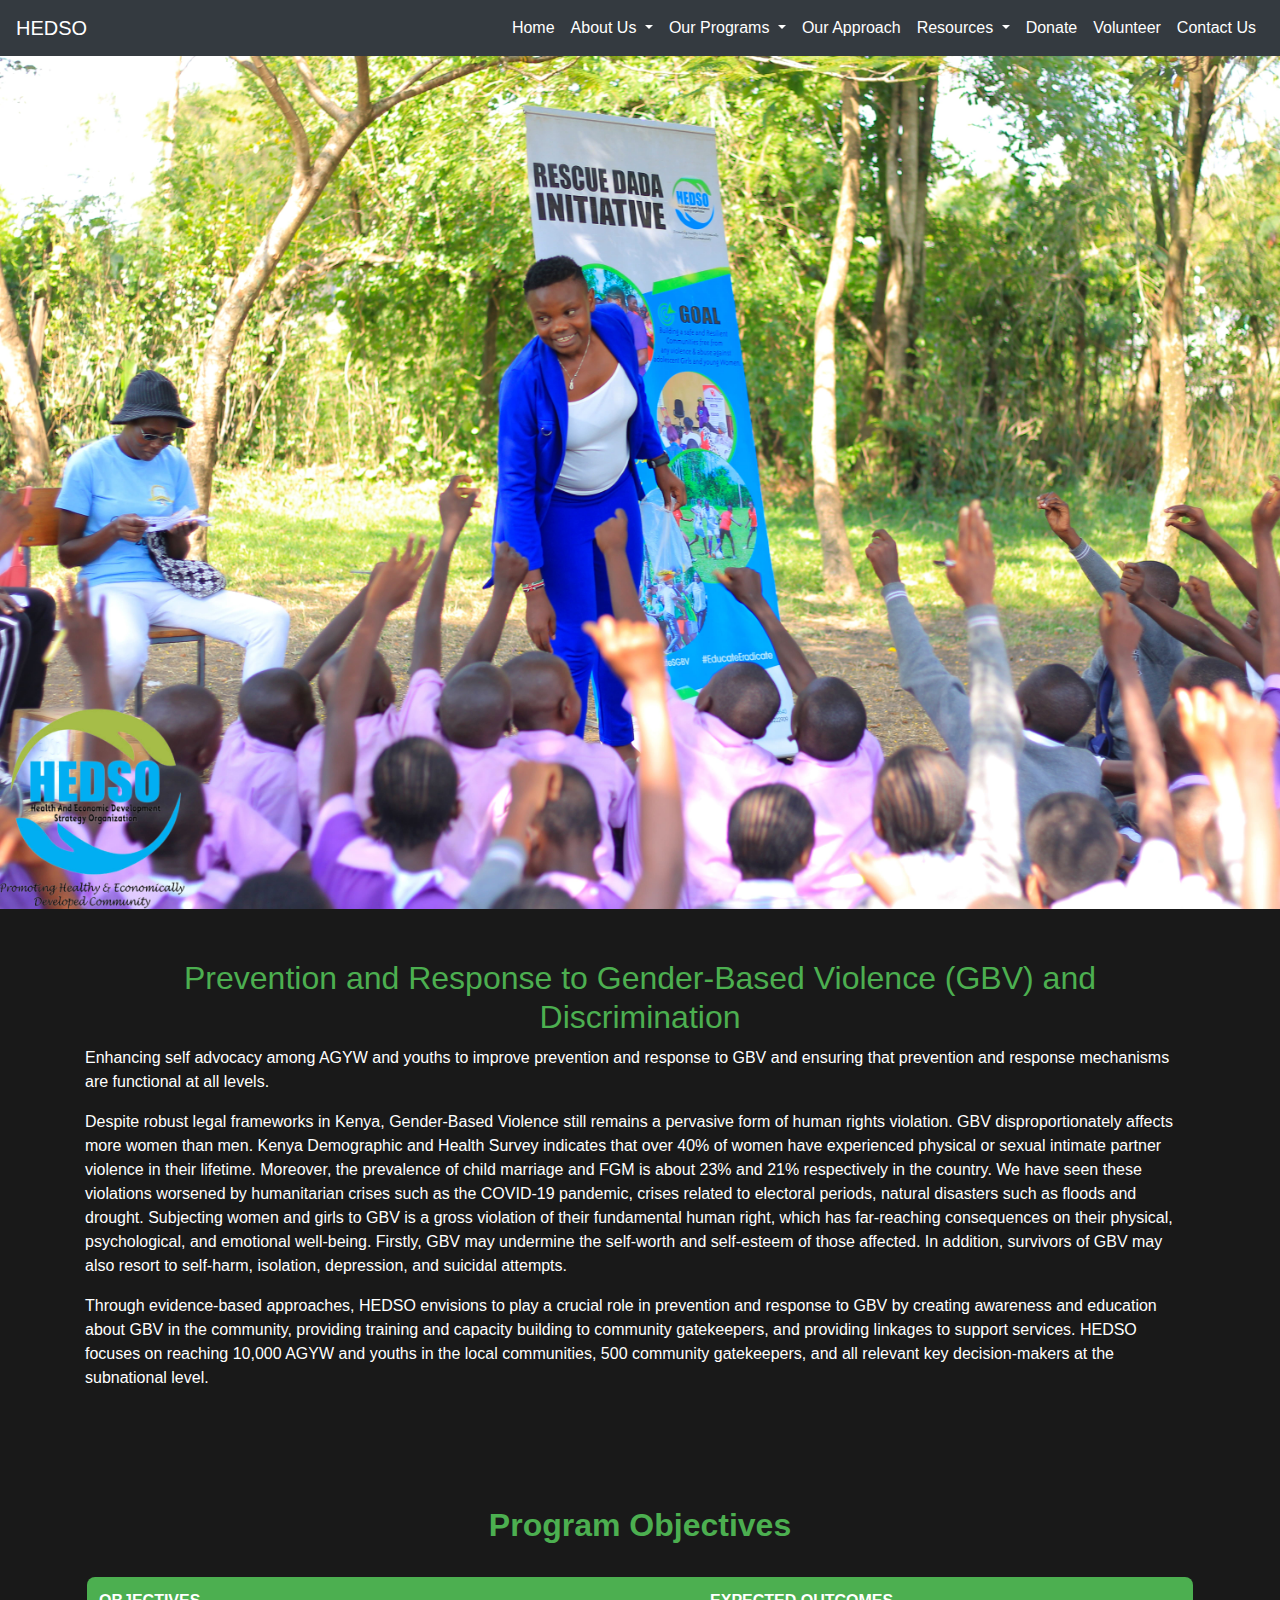
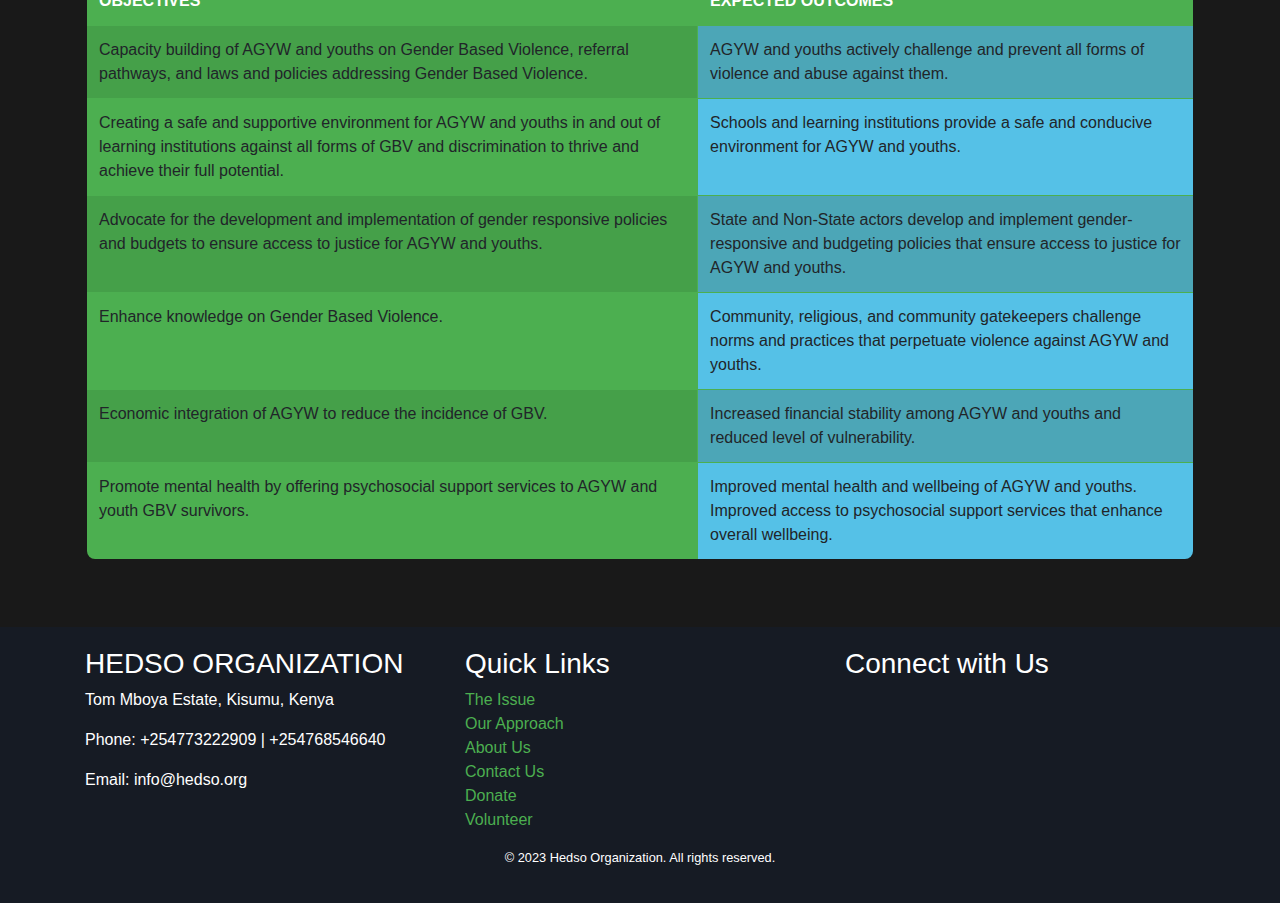
<file: agw.html>
<!DOCTYPE html>
<html lang="en">
<head>
  <meta charset="UTF-8">
  <meta name="viewport" content="width=device-width, initial-scale=1.0">
  <title>Programs | HEDSO</title>
  <link rel="stylesheet" href="https://maxcdn.bootstrapcdn.com/bootstrap/4.5.2/css/bootstrap.min.css">
  <style>
    /* Add your custom CSS styles here */
body {
  background-color: #191919;
  color: #fff;
  font-family: Arial, sans-serif;
  margin: 0;
  padding: 0;
}

.navbar {
  background-color: #161b24;
}
    
.nav-link {
  color: #fff !important;
}

/* Hero Section */
.hero {
  position: relative;
  overflow: hidden;
}

.hero img {
  width: 100%;
  height: auto;
  display: block;
}

.prev{
    color: #4CAF50;
    margin-bottom: 10px;
}

/* Program Explanation Section */
.program-explanation {
  padding: 50px 0;
}

/* Program Objectives Section */
.program-objectives {
  padding: 50px 0;
}

.program-objectives h2 {
  color: #4CAF50;
  font-weight: bold;
  margin-bottom: 30px;
}

.table {
  width: 100%;
  border-collapse: collapse;
  border: 2px solid #4CAF50;
  border-radius: 10px;
  overflow: hidden;
  animation: tableFadeIn 1s;
}

@keyframes tableFadeIn {
  from {
    opacity: 0;
    transform: translateY(50px);
  }
  to {
    opacity: 1;
    transform: translateY(0);
  }
}

.table thead th {
  background-color: #4CAF50;
  color: #fff;
  padding: 12px;
  text-align: left;
  border: 1px solid #4CAF50;
}

.table tbody td {
  padding: 12px;
  border: 1px solid #4CAF50;
}

.table tbody tr:last-child td {
  border-bottom: none;
}

/* Different background colors for each column */
.table tbody tr:nth-child(even) td:nth-child(1) {
  background-color: #4CAF50;
}

.table tbody tr:nth-child(odd) td:nth-child(1) {
  background-color: #45a049;
}

.table tbody tr:nth-child(even) td:nth-child(2) {
  background-color: #55C1E7;
}

.table tbody tr:nth-child(odd) td:nth-child(2) {
  background-color: #4CA6B7;
}

.table tbody tr:nth-child(even) td:nth-child(3) {
  background-color: #E78543;
}

.table tbody tr:nth-child(odd) td:nth-child(3) {
  background-color: #B75E26;
}

.table tbody tr:nth-child(even) td:nth-child(4) {
  background-color: #EFBB35;
}

.table tbody tr:nth-child(odd) td:nth-child(4) {
  background-color: #B79A29;
}

.table tbody tr:nth-child(even) td:nth-child(5) {
  background-color: #EC407A;
}

.table tbody tr:nth-child(odd) td:nth-child(5) {
  background-color: #B71C5A;
}

/* Footer Section */
.footer {
  background-color: #161b24;
  color: #fff;
  padding: 20px 0;
}

.footer a {
  color: #4CAF50;
}

.footer a:hover {
  color: #fff;
}

  </style>
</head>
<body>
  <!-- Header -->
  <nav class="navbar navbar-expand-lg navbar-dark bg-dark">
    <a class="navbar-brand" href="#">HEDSO</a>
    <button class="navbar-toggler" type="button" data-toggle="collapse" data-target="#navbarNav" aria-controls="navbarNav" aria-expanded="false" aria-label="Toggle navigation">
      <span class="navbar-toggler-icon"></span>
    </button>
    <div class="collapse navbar-collapse" id="navbarNav">
      <ul class="navbar-nav ml-auto">
        <li class="nav-item">
          <a class="nav-link" href="./index.html">Home</a>
        </li>
        <li class="nav-item dropdown">
          <a class="nav-link dropdown-toggle" href="#" id="programsDropdown" role="button" data-toggle="dropdown" aria-haspopup="true" aria-expanded="false">
            About Us
          </a>
          <div class="dropdown-menu" aria-labelledby="programsDropdown">
            <a class="dropdown-item" href="./about.html">OverView</a>
            <a class="dropdown-item" href="./board.html">Meet The Team</a>
          </div>
        </li>
        <li class="nav-item dropdown">
          <a class="nav-link dropdown-toggle" href="./main.html" id="programsDropdown" role="button" data-toggle="dropdown" aria-haspopup="true" aria-expanded="false">
            Our Programs
          </a>
          <div class="dropdown-menu" aria-labelledby="programsDropdown">
            <a class="dropdown-item" href="./agw.html">AGYW</a>
            <a class="dropdown-item" href="./integ.html">INTEGRATED HEALTH</a>
            <a class="dropdown-item" href="./gbv.html">SGBV</a>
            <a class="dropdown-item" href="./srhr.html">SRHR</a>
            <a class="dropdown-item" href="./hiv.html">HIV PREVENTION</a>
            <a class="dropdown-item" href="./climateres.html">CLIMATE RESILIENCE</a>
            <a class="dropdown-item" href="./waste.html">WASTE MANAGEMENT</a>
            <a class="dropdown-item" href="./tree.html">TREE PLANTING</a>
            <a class="dropdown-item" href="./disaster.html">DISASTER MANAGEMENT</a>
          </div>
        </li>
        <li class="nav-item">
          <a class="nav-link" href="./approach.html">Our Approach</a>
        </li>
        
        <li class="nav-item dropdown">
          <a class="nav-link dropdown-toggle" href="#" id="programsDropdown" role="button" data-toggle="dropdown" aria-haspopup="true" aria-expanded="false">
            Resources
          </a>
          <div class="dropdown-menu" aria-labelledby="programsDropdown">
            <a class="dropdown-item" href="#program1">Blogs</a>
            <a class="dropdown-item" href="#program2">Newsletters</a>
            <a class="dropdown-item" href="#program3">Events</a>
            <a class="dropdown-item" href="#program4">Our Gallery</a>
          </div>
        </li>
  
        <li class="nav-item">
          <a class="nav-link" href="./donate.html">Donate</a>
        </li>
        <li class="nav-item">
          <a class="nav-link" href="./volunteer.html">Volunteer</a>
        </li>
        <li class="nav-item">
          <a class="nav-link" href="./contact.html">Contact Us</a>
        </li>
      </ul>
    </div>
  </nav>

  <!-- Hero Section -->
  <section class="hero">
    <!-- Hero image -->
    <img class="d-block w-100" src="agw.jpg" alt="Programs Hero Image">
  </section>

  <!-- Program Explanation Section -->
  <section class="program-explanation">
    <div class="container">
      <div class="row">
        <div class="col-lg-12">
        <h2 class="text-center prev ">Prevention and Response to Gender-Based Violence (GBV) and Discrimination</h2>
          <p>Enhancing self advocacy among AGYW and youths to improve prevention and response to GBV and ensuring that prevention and response mechanisms are functional at all levels.</p>
          <p>Despite robust legal frameworks in Kenya, Gender-Based Violence still remains a pervasive form of human rights violation. GBV disproportionately affects more women than men. Kenya Demographic and Health Survey indicates that over 40% of women have experienced physical or sexual intimate partner violence in their lifetime. Moreover, the prevalence of child marriage and FGM is about 23% and 21% respectively in the country. We have seen these violations worsened by humanitarian crises such as the COVID-19 pandemic, crises related to electoral periods, natural disasters such as floods and drought. Subjecting women and girls to GBV is a gross violation of their fundamental human right, which has far-reaching consequences on their physical, psychological, and emotional well-being. Firstly, GBV may undermine the self-worth and self-esteem of those affected. In addition, survivors of GBV may also resort to self-harm, isolation, depression, and suicidal attempts.</p>
          <p>Through evidence-based approaches, HEDSO envisions to play a crucial role in prevention and response to GBV by creating awareness and education about GBV in the community, providing training and capacity building to community gatekeepers, and providing linkages to support services. HEDSO focuses on reaching 10,000 AGYW and youths in the local communities, 500 community gatekeepers, and all relevant key decision-makers at the subnational level.</p>
        </div>
      </div>
    </div>
  </section>

  <!-- Program Objectives Section -->
  <section class="program-objectives">
    <div class="container">
      <h2 class="text-center">Program Objectives</h2>
      <div class="table-responsive">
        <table class="table table-striped">
          <thead>
            <tr>
              <th>OBJECTIVES</th>
              <th>EXPECTED OUTCOMES</th>
            </tr>
          </thead>
          <tbody>
            <tr>
              <td>Capacity building of AGYW and youths on Gender Based Violence, referral pathways, and laws and policies addressing Gender Based Violence.</td>
              <td>AGYW and youths actively challenge and prevent all forms of violence and abuse against them.</td>
            </tr>
            <tr>
              <td>Creating a safe and supportive environment for AGYW and youths in and out of learning institutions against all forms of GBV and discrimination to thrive and achieve their full potential.</td>
              <td>Schools and learning institutions provide a safe and conducive environment for AGYW and youths.</td>
            </tr>
            <tr>
              <td>Advocate for the development and implementation of gender responsive policies and budgets to ensure access to justice for AGYW and youths.</td>
              <td>State and Non-State actors develop and implement gender-responsive and budgeting policies that ensure access to justice for AGYW and youths.</td>
            </tr>
            <tr>
              <td>Enhance knowledge on Gender Based Violence.</td>
              <td>Community, religious, and community gatekeepers challenge norms and practices that perpetuate violence against AGYW and youths.</td>
            </tr>
            <tr>
              <td>Economic integration of AGYW to reduce the incidence of GBV.</td>
              <td>Increased financial stability among AGYW and youths and reduced level of vulnerability.</td>
            </tr>
            <tr>
              <td>Promote mental health by offering psychosocial support services to AGYW and youth GBV survivors.</td>
              <td>Improved mental health and wellbeing of AGYW and youths. Improved access to psychosocial support services that enhance overall wellbeing.</td>
            </tr>
          </tbody>
        </table>
      </div>
    </div>
  </section>

  <!-- Footer Section -->
  <footer class="footer">
    <div class="container">
      <div class="row">
        <div class="col-lg-4">
          <h3>HEDSO ORGANIZATION</h3>
          <p>Tom Mboya Estate, Kisumu, Kenya</p>
          <p>Phone: +254773222909 | +254768546640</p>
          <p>Email: info@hedso.org</p>
        </div>
        <div class="col-lg-4">
          <h3>Quick Links</h3>
          <ul class="list-unstyled">
            <li><a href="./index.html">The Issue</a></li>
            <li><a href="./approach.html">Our Approach</a></li>
            <li><a href="./about.html">About Us</a></li>
            <li><a href="./contact.html">Contact Us</a></li>
            <li><a href="./donate.html">Donate</a></li>
            <li><a href="./volunteer.html">Volunteer</a></li>
          </ul>
        </div>
        <div class="col-lg-4">
          <h3>Connect with Us</h3>
          <ul class="list-inline">
            <li class="list-inline-item"><a href="#"><i class="fab fa-facebook-f"></i></a></li>
            <li class="list-inline-item"><a href="#"><i class="fab fa-twitter"></i></a></li>
            <li class="list-inline-item"><a href="#"><i class="fab fa-instagram"></i></a></li>
            <li class="list-inline-item"><a href="#"><i class="fab fa-linkedin-in"></i></a></li>
          </ul>
        </div>
      </div>
      <div class="row">
        <div class="col-lg-12 text-center">
          <p class="small">&copy; 2023 Hedso Organization. All rights reserved.</p>
        </div>
      </div>
    </div>
  </footer>

  <script src="https://code.jquery.com/jquery-3.6.0.min.js"></script>
  <script src="https://maxcdn.bootstrapcdn.com/bootstrap/4.5.2/js/bootstrap.min.js"></script>
</body>
</html>
</file>
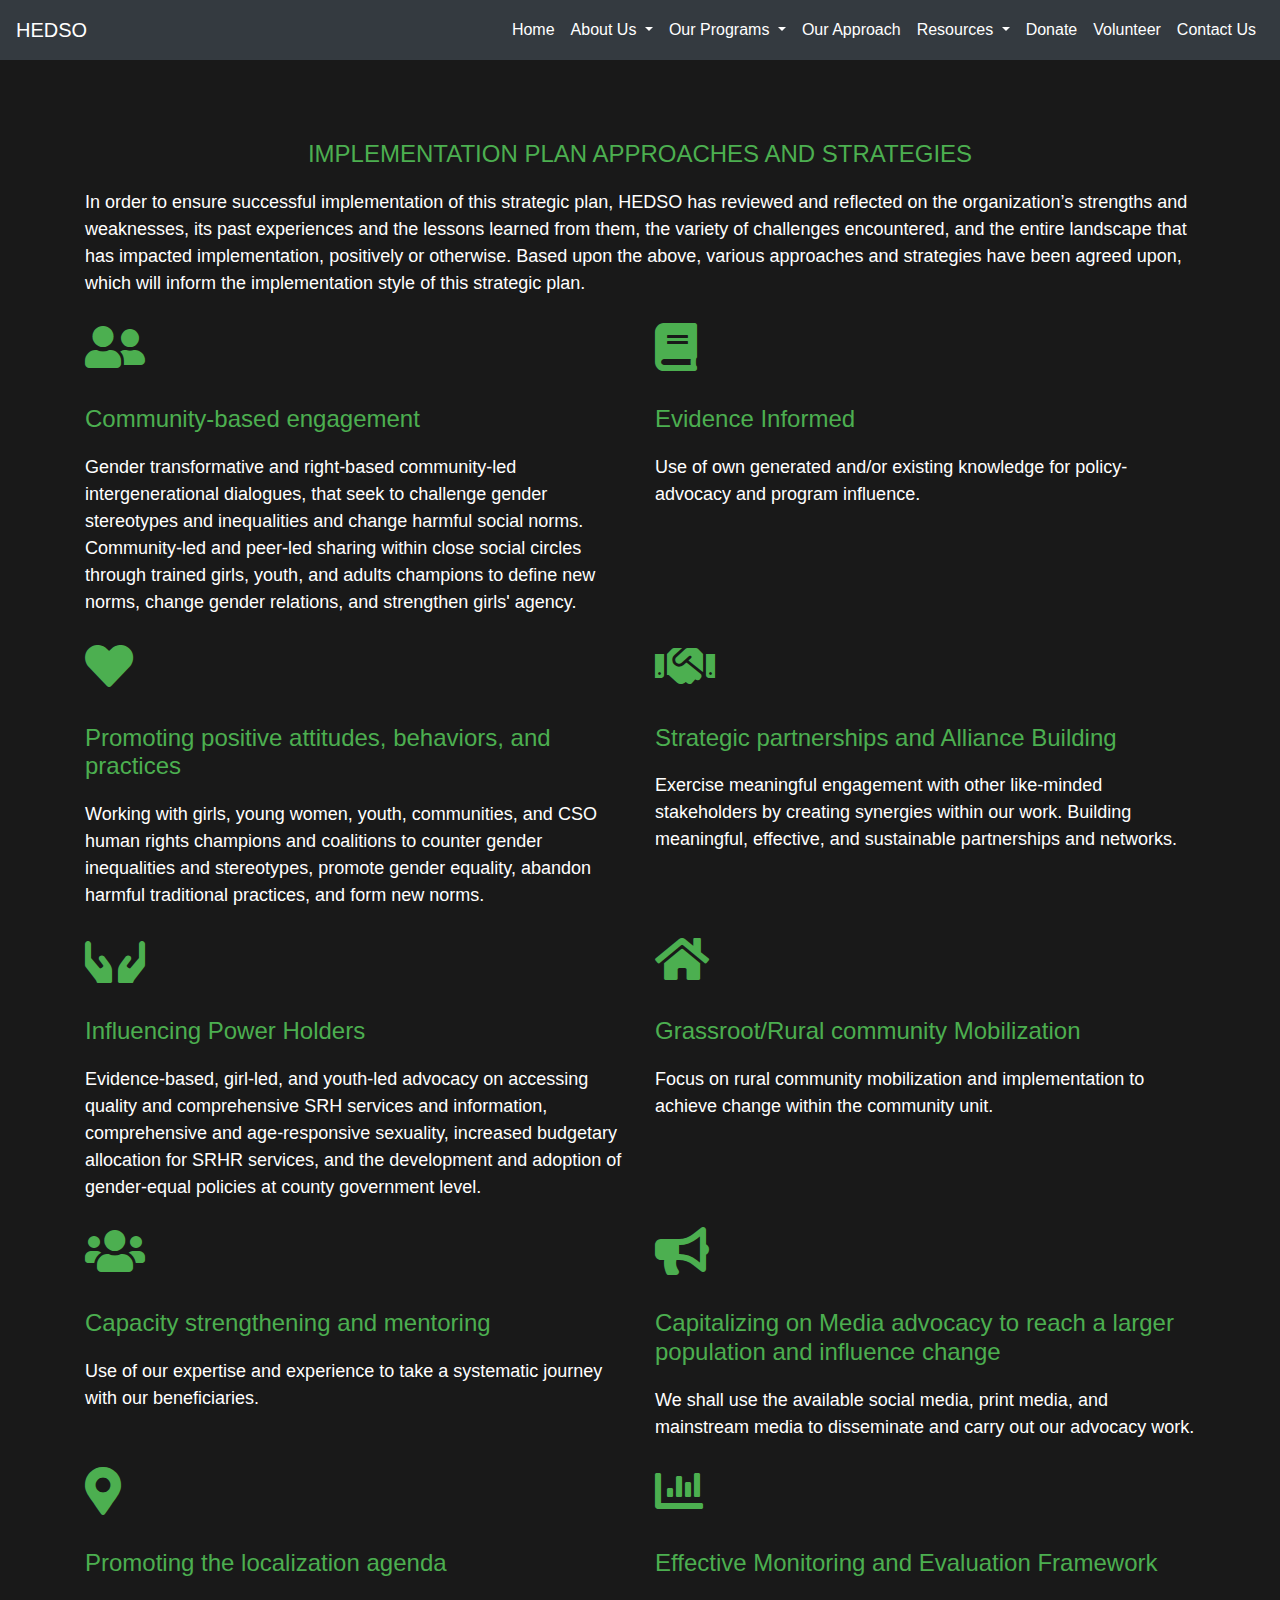
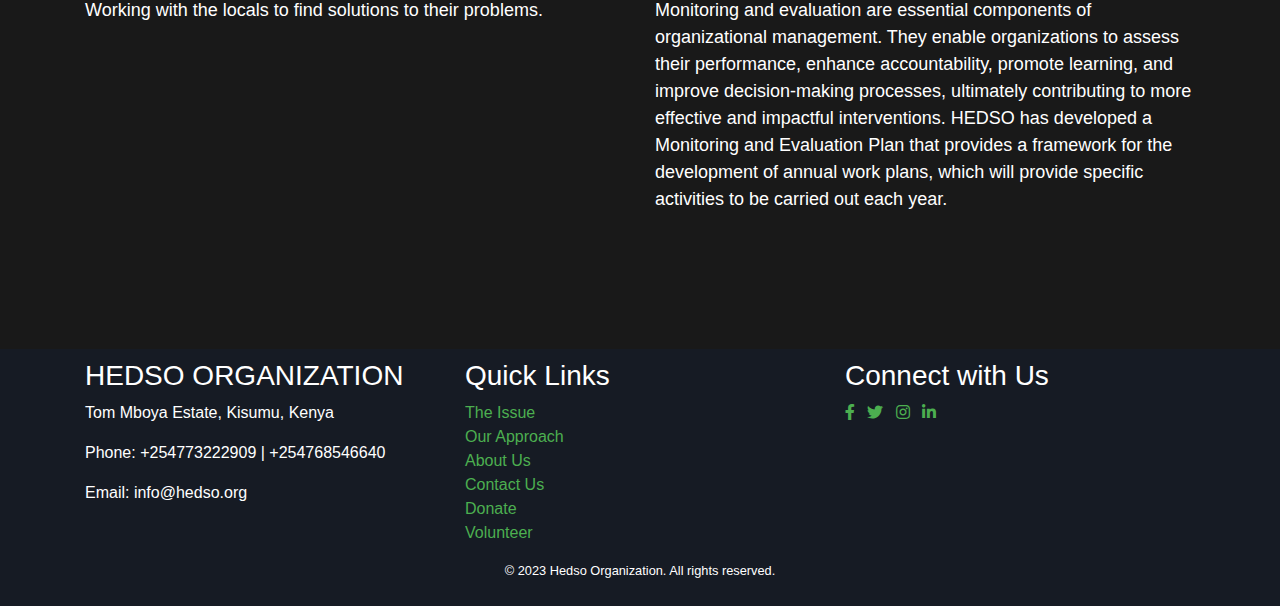
<file: approach.html>
<!DOCTYPE html>
<html lang="en">

<head>
  <meta charset="UTF-8">
  <meta name="viewport" content="width=device-width, initial-scale=1.0">
  <title>HEDSO | Our Approach</title>
  <!-- Include Bootstrap CSS -->
  <link rel="stylesheet" href="https://maxcdn.bootstrapcdn.com/bootstrap/4.5.2/css/bootstrap.min.css">
  <!-- Include custom CSS -->
  <style>
    body {
      background-color: #191919;
      color: #fff;
    }

    .navbar {
      background-color: #161b24;
      padding-top: 10px;
      padding-bottom: 10px;
    }

    .nav-link {
      color: #fff !important;
    }

    .footer {
      background-color: #161b24;
      color: #fff;
      padding: 20px 0;
      margin-top: 40px;
      padding-top: 10px;
      padding-bottom: 10px;
    }

    .footer a {
      color: #4CAF50;
    }

    .footer a:hover {
      color: #fff;
    }

    .approach-section {
      padding: 80px 0;
    }

    .approach-row {
      animation: fadeIn 1s ease-out;
    }

    .approach-row:nth-child(even) {
      animation-delay: 0.3s;
    }

    .approach-row:nth-child(odd) {
      animation-delay: 0.6s;
    }

    .approach-row .icon {
      font-size: 48px;
      color: #4CAF50;
      margin-bottom: 20px;
    }

    .approach-row h3 {
      font-size: 24px;
      color: #4CAF50;
      margin-bottom: 20px;
    }

    .approach-row p {
      font-size: 18px;
      color: #fff;
    }

    @keyframes fadeIn {
      0% {
        opacity: 0;
        transform: translateY(30px);
      }
      100% {
        opacity: 1;
        transform: translateY(0);
      }
    }
  </style>
  <link rel="stylesheet" href="https://cdnjs.cloudflare.com/ajax/libs/font-awesome/5.15.3/css/all.min.css">
</head>

<body>
  <!-- Navigation Bar -->
  <nav class="navbar navbar-expand-lg navbar-dark bg-dark">
    <a class="navbar-brand" href="#">HEDSO</a>
    <button class="navbar-toggler" type="button" data-toggle="collapse" data-target="#navbarNav" aria-controls="navbarNav" aria-expanded="false" aria-label="Toggle navigation">
      <span class="navbar-toggler-icon"></span>
    </button>
    <div class="collapse navbar-collapse" id="navbarNav">
      <ul class="navbar-nav ml-auto">
        <li class="nav-item">
          <a class="nav-link" href="./index.html">Home</a>
        </li>
        <li class="nav-item dropdown">
          <a class="nav-link dropdown-toggle" href="#" id="programsDropdown" role="button" data-toggle="dropdown" aria-haspopup="true" aria-expanded="false">
            About Us
          </a>
          <div class="dropdown-menu" aria-labelledby="programsDropdown">
            <a class="dropdown-item" href="./about.html">OverView</a>
            <a class="dropdown-item" href="./board.html">Meet The Team</a>
          </div>
        </li>
        <li class="nav-item dropdown">
          <a class="nav-link dropdown-toggle" href="./main.html" id="programsDropdown" role="button" data-toggle="dropdown" aria-haspopup="true" aria-expanded="false">
            Our Programs
          </a>
          <div class="dropdown-menu" aria-labelledby="programsDropdown">
            <a class="dropdown-item" href="./agw.html">AGYW</a>
            <a class="dropdown-item" href="./integ.html">INTEGRATED HEALTH</a>
            <a class="dropdown-item" href="./gbv.html">SGBV</a>
            <a class="dropdown-item" href="./srhr.html">SRHR</a>
            <a class="dropdown-item" href="./hiv.html">HIV PREVENTION</a>
            <a class="dropdown-item" href="./climateres.html">CLIMATE RESILIENCE</a>
            <a class="dropdown-item" href="./waste.html">WASTE MANAGEMENT</a>
            <a class="dropdown-item" href="./tree.html">TREE PLANTING</a>
            <a class="dropdown-item" href="./disaster.html">DISASTER MANAGEMENT</a>
          </div>
        </li>
        <li class="nav-item">
          <a class="nav-link" href="./approach.html">Our Approach</a>
        </li>
        
        <li class="nav-item dropdown">
          <a class="nav-link dropdown-toggle" href="#" id="programsDropdown" role="button" data-toggle="dropdown" aria-haspopup="true" aria-expanded="false">
            Resources
          </a>
          <div class="dropdown-menu" aria-labelledby="programsDropdown">
            <a class="dropdown-item" href="#program1">Blogs</a>
            <a class="dropdown-item" href="#program2">Newsletters</a>
            <a class="dropdown-item" href="#program3">Events</a>
            <a class="dropdown-item" href="#program4">Our Gallery</a>
          </div>
        </li>
  
        <li class="nav-item">
          <a class="nav-link" href="./donate.html">Donate</a>
        </li>
        <li class="nav-item">
          <a class="nav-link" href="./volunteer.html">Volunteer</a>
        </li>
        <li class="nav-item">
          <a class="nav-link" href="./contact.html">Contact Us</a>
        </li>
      </ul>
    </div>
  </nav>

  <!-- Approach Section -->
  <section class="approach-section">
    <div class="container">
      <div class="row approach-row">
        <div class="col-md-12">
          <h3 class="text-center">IMPLEMENTATION PLAN APPROACHES AND STRATEGIES</h3>
          <p>In order to ensure successful implementation of this strategic plan, HEDSO has reviewed and reflected on the organization’s strengths and weaknesses, its past experiences and the lessons learned from them, the variety of challenges encountered, and the entire landscape that has impacted implementation, positively or otherwise. Based upon the above, various approaches and strategies have been agreed upon, which will inform the implementation style of this strategic plan.</p>
        </div>
      </div>
      <div class="row approach-row">
        <div class="col-md-6">
          <div class="icon">
            <i class="fas fa-user-friends"></i>
          </div>
          <h3>Community-based engagement</h3>
          <p>Gender transformative and right-based community-led intergenerational dialogues, that seek to challenge gender stereotypes and inequalities and change harmful social norms. Community-led and peer-led sharing within close social circles through trained girls, youth, and adults champions to define new norms, change gender relations, and strengthen girls' agency.</p>
        </div>
        <div class="col-md-6">
          <div class="icon">
            <i class="fas fa-book"></i>
          </div>
          <h3>Evidence Informed</h3>
          <p>Use of own generated and/or existing knowledge for policy-advocacy and program influence.</p>
        </div>
      </div>
      <div class="row approach-row">
        <div class="col-md-6">
          <div class="icon">
            <i class="fas fa-heart"></i>
          </div>
          <h3>Promoting positive attitudes, behaviors, and practices</h3>
          <p>Working with girls, young women, youth, communities, and CSO human rights champions and coalitions to counter gender inequalities and stereotypes, promote gender equality, abandon harmful traditional practices, and form new norms.</p>
        </div>
        <div class="col-md-6">
          <div class="icon">
            <i class="fas fa-handshake"></i>
          </div>
          <h3>Strategic partnerships and Alliance Building</h3>
          <p>Exercise meaningful engagement with other like-minded stakeholders by creating synergies within our work. Building meaningful, effective, and sustainable partnerships and networks.</p>
        </div>
      </div>
      <div class="row approach-row">
        <div class="col-md-6">
          <div class="icon">
            <i class="fas fa-hands"></i>
          </div>
          <h3>Influencing Power Holders</h3>
          <p>Evidence-based, girl-led, and youth-led advocacy on accessing quality and comprehensive SRH services and information, comprehensive and age-responsive sexuality, increased budgetary allocation for SRHR services, and the development and adoption of gender-equal policies at county government level.</p>
        </div>
        <div class="col-md-6">
          <div class="icon">
            <i class="fas fa-home"></i>
          </div>
          <h3>Grassroot/Rural community Mobilization</h3>
          <p>Focus on rural community mobilization and implementation to achieve change within the community unit.</p>
        </div>
      </div>
      <div class="row approach-row">
        <div class="col-md-6">
          <div class="icon">
            <i class="fas fa-users"></i>
          </div>
          <h3>Capacity strengthening and mentoring</h3>
          <p>Use of our expertise and experience to take a systematic journey with our beneficiaries.</p>
        </div>
        <div class="col-md-6">
          <div class="icon">
            <i class="fas fa-bullhorn"></i>
          </div>
          <h3>Capitalizing on Media advocacy to reach a larger population and influence change</h3>
          <p>We shall use the available social media, print media, and mainstream media to disseminate and carry out our advocacy work.</p>
        </div>
      </div>
      <div class="row approach-row">
        <div class="col-md-6">
          <div class="icon">
            <i class="fas fa-map-marker-alt"></i>
          </div>
          <h3>Promoting the localization agenda</h3>
          <p>Working with the locals to find solutions to their problems.</p>
        </div>
        <div class="col-md-6">
          <div class="icon">
            <i class="fas fa-chart-bar"></i>
          </div>
          <h3>Effective Monitoring and Evaluation Framework</h3>
          <p>Monitoring and evaluation are essential components of organizational management. They enable organizations to assess their performance, enhance accountability, promote learning, and improve decision-making processes, ultimately contributing to more effective and impactful interventions. HEDSO has developed a Monitoring and Evaluation Plan that provides a framework for the development of annual work plans, which will provide specific activities to be carried out each year.</p>
        </div>
      </div>
    </div>
  </section>

  <!-- Footer Section -->
  <footer class="footer">
    <div class="container">
      <div class="row">
        <div class="col-lg-4">
          <h3>HEDSO ORGANIZATION</h3>
          <p>Tom Mboya Estate, Kisumu, Kenya</p>
          <p>Phone: +254773222909 | +254768546640</p>
          <p>Email: info@hedso.org</p>
        </div>
        <div class="col-lg-4">
          <h3>Quick Links</h3>
          <ul class="list-unstyled">
            <li><a href="./index.html">The Issue</a></li>
            <li><a href="./approach.html">Our Approach</a></li>
            <li><a href="./about.html">About Us</a></li>
            <li><a href="./contact.html">Contact Us</a></li>
            <li><a href="./donate.html">Donate</a></li>
            <li><a href="./volunteer.html">Volunteer</a></li>
          </ul>
        </div>
        <div class="col-lg-4">
          <h3>Connect with Us</h3>
          <ul class="list-inline">
            <li class="list-inline-item"><a href="#"><i class="fab fa-facebook-f"></i></a></li>
            <li class="list-inline-item"><a href="#"><i class="fab fa-twitter"></i></a></li>
            <li class="list-inline-item"><a href="#"><i class="fab fa-instagram"></i></a></li>
            <li class="list-inline-item"><a href="#"><i class="fab fa-linkedin-in"></i></a></li>
          </ul>
        </div>
      </div>
      <div class="row">
        <div class="col-lg-12 text-center">
          <p class="small">&copy; 2023 Hedso Organization. All rights reserved.</p>
        </div>
      </div>
    </div>
  </footer>

  <!-- Include Bootstrap JS dependencies -->
  <script src="https://code.jquery.com/jquery-3.6.0.min.js"></script>
  <script src="https://maxcdn.bootstrapcdn.com/bootstrap/4.5.2/js/bootstrap.min.js"></script>

</body>

</html>
</file>
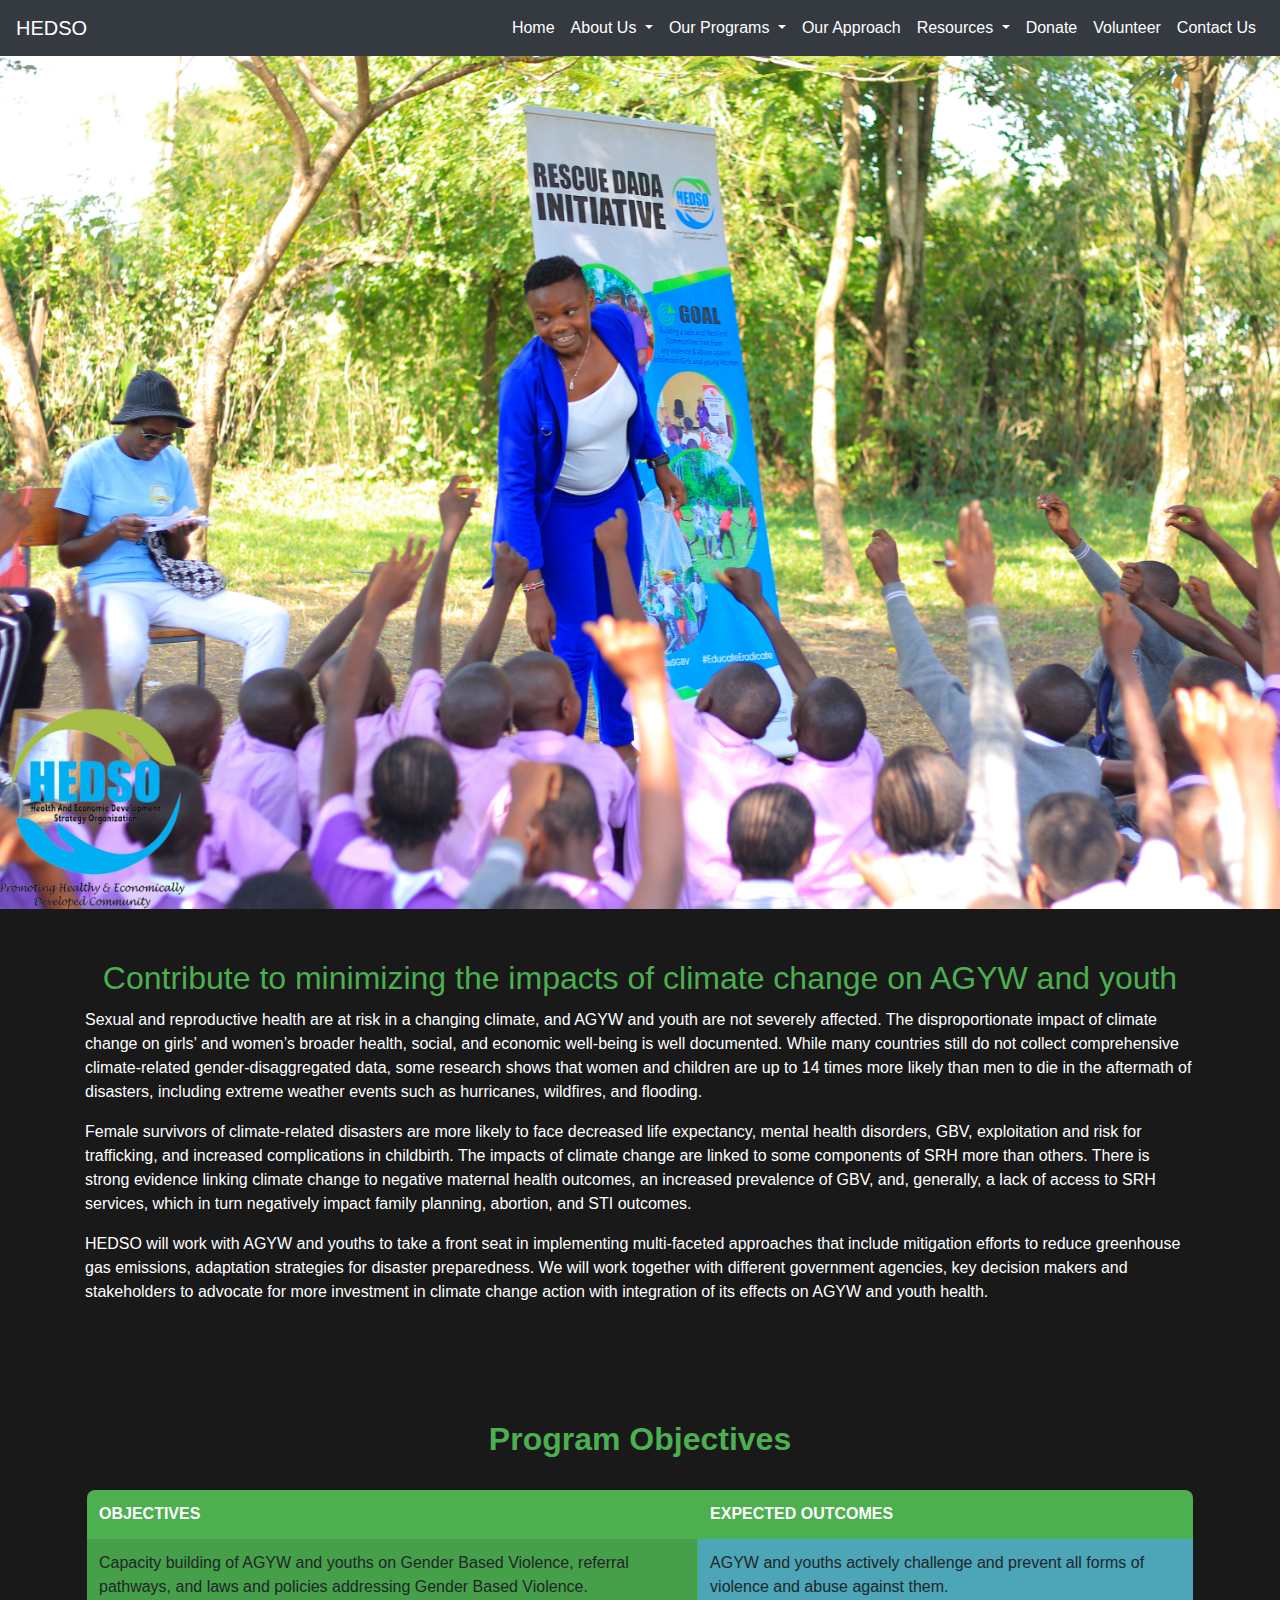
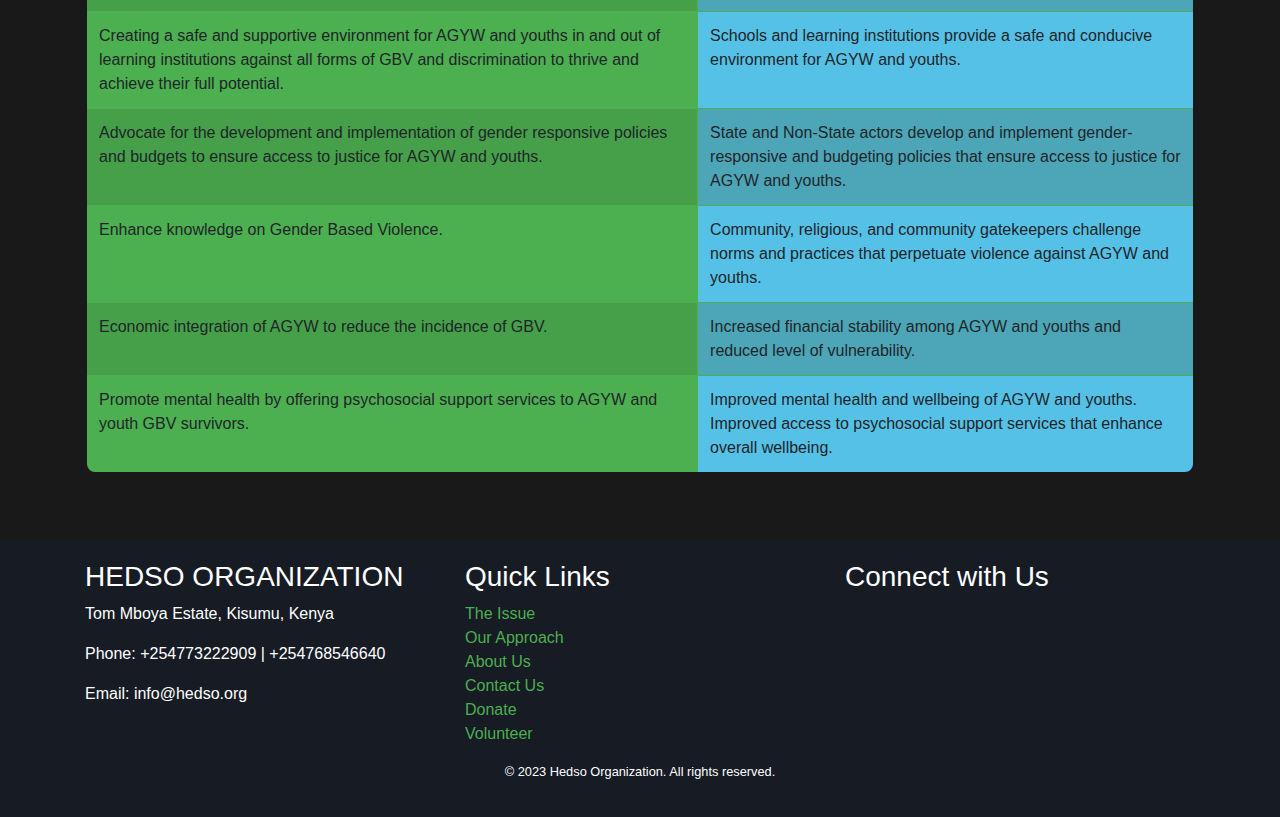
<file: climateres.html>
<!DOCTYPE html>
<html lang="en">
<head>
  <meta charset="UTF-8">
  <meta name="viewport" content="width=device-width, initial-scale=1.0">
  <title>Programs | HEDSO</title>
  <link rel="stylesheet" href="https://maxcdn.bootstrapcdn.com/bootstrap/4.5.2/css/bootstrap.min.css">
  <style>
    /* Add your custom CSS styles here */
body {
  background-color: #191919;
  color: #fff;
  font-family: Arial, sans-serif;
  margin: 0;
  padding: 0;
}

.navbar {
  background-color: #161b24;
}
    
.nav-link {
  color: #fff !important;
}

/* Hero Section */
.hero {
  position: relative;
  overflow: hidden;
}

.hero img {
  width: 100%;
  height: auto;
  display: block;
}

.prev{
    color: #4CAF50;
    margin-bottom: 10px;
}

/* Program Explanation Section */
.program-explanation {
  padding: 50px 0;
}

/* Program Objectives Section */
.program-objectives {
  padding: 50px 0;
}

.program-objectives h2 {
  color: #4CAF50;
  font-weight: bold;
  margin-bottom: 30px;
}

.table {
  width: 100%;
  border-collapse: collapse;
  border: 2px solid #4CAF50;
  border-radius: 10px;
  overflow: hidden;
  animation: tableFadeIn 1s;
}

@keyframes tableFadeIn {
  from {
    opacity: 0;
    transform: translateY(50px);
  }
  to {
    opacity: 1;
    transform: translateY(0);
  }
}

.table thead th {
  background-color: #4CAF50;
  color: #fff;
  padding: 12px;
  text-align: left;
  border: 1px solid #4CAF50;
}

.table tbody td {
  padding: 12px;
  border: 1px solid #4CAF50;
}

.table tbody tr:last-child td {
  border-bottom: none;
}

/* Different background colors for each column */
.table tbody tr:nth-child(even) td:nth-child(1) {
  background-color: #4CAF50;
}

.table tbody tr:nth-child(odd) td:nth-child(1) {
  background-color: #45a049;
}

.table tbody tr:nth-child(even) td:nth-child(2) {
  background-color: #55C1E7;
}

.table tbody tr:nth-child(odd) td:nth-child(2) {
  background-color: #4CA6B7;
}

.table tbody tr:nth-child(even) td:nth-child(3) {
  background-color: #E78543;
}

.table tbody tr:nth-child(odd) td:nth-child(3) {
  background-color: #B75E26;
}

.table tbody tr:nth-child(even) td:nth-child(4) {
  background-color: #EFBB35;
}

.table tbody tr:nth-child(odd) td:nth-child(4) {
  background-color: #B79A29;
}

.table tbody tr:nth-child(even) td:nth-child(5) {
  background-color: #EC407A;
}

.table tbody tr:nth-child(odd) td:nth-child(5) {
  background-color: #B71C5A;
}

/* Footer Section */
.footer {
  background-color: #161b24;
  color: #fff;
  padding: 20px 0;
}

.footer a {
  color: #4CAF50;
}

.footer a:hover {
  color: #fff;
}

  </style>
</head>
<body>
  <!-- Header -->
  <nav class="navbar navbar-expand-lg navbar-dark bg-dark">
    <a class="navbar-brand" href="#">HEDSO</a>
    <button class="navbar-toggler" type="button" data-toggle="collapse" data-target="#navbarNav" aria-controls="navbarNav" aria-expanded="false" aria-label="Toggle navigation">
      <span class="navbar-toggler-icon"></span>
    </button>
    <div class="collapse navbar-collapse" id="navbarNav">
      <ul class="navbar-nav ml-auto">
        <li class="nav-item">
          <a class="nav-link" href="./index.html">Home</a>
        </li>
        <li class="nav-item dropdown">
          <a class="nav-link dropdown-toggle" href="#" id="programsDropdown" role="button" data-toggle="dropdown" aria-haspopup="true" aria-expanded="false">
            About Us
          </a>
          <div class="dropdown-menu" aria-labelledby="programsDropdown">
            <a class="dropdown-item" href="./about.html">OverView</a>
            <a class="dropdown-item" href="./board.html">Meet The Team</a>
          </div>
        </li>
        <li class="nav-item dropdown">
          <a class="nav-link dropdown-toggle" href="./main.html" id="programsDropdown" role="button" data-toggle="dropdown" aria-haspopup="true" aria-expanded="false">
            Our Programs
          </a>
          <div class="dropdown-menu" aria-labelledby="programsDropdown">
            <a class="dropdown-item" href="./agw.html">AGYW</a>
            <a class="dropdown-item" href="./integ.html">INTEGRATED HEALTH</a>
            <a class="dropdown-item" href="./gbv.html">SGBV</a>
            <a class="dropdown-item" href="./srhr.html">SRHR</a>
            <a class="dropdown-item" href="./hiv.html">HIV PREVENTION</a>
            <a class="dropdown-item" href="./climateres.html">CLIMATE RESILIENCE</a>
            <a class="dropdown-item" href="./waste.html">WASTE MANAGEMENT</a>
            <a class="dropdown-item" href="./tree.html">TREE PLANTING</a>
            <a class="dropdown-item" href="./disaster.html">DISASTER MANAGEMENT</a>
          </div>
        </li>
        <li class="nav-item">
          <a class="nav-link" href="./approach.html">Our Approach</a>
        </li>
        
        <li class="nav-item dropdown">
          <a class="nav-link dropdown-toggle" href="#" id="programsDropdown" role="button" data-toggle="dropdown" aria-haspopup="true" aria-expanded="false">
            Resources
          </a>
          <div class="dropdown-menu" aria-labelledby="programsDropdown">
            <a class="dropdown-item" href="#program1">Blogs</a>
            <a class="dropdown-item" href="#program2">Newsletters</a>
            <a class="dropdown-item" href="#program3">Events</a>
            <a class="dropdown-item" href="#program4">Our Gallery</a>
          </div>
        </li>
  
        <li class="nav-item">
          <a class="nav-link" href="./donate.html">Donate</a>
        </li>
        <li class="nav-item">
          <a class="nav-link" href="./volunteer.html">Volunteer</a>
        </li>
        <li class="nav-item">
          <a class="nav-link" href="./contact.html">Contact Us</a>
        </li>
      </ul>
    </div>
  </nav>

  <!-- Hero Section -->
  <section class="hero">
    <!-- Hero image -->
    <img class="d-block w-100" src="agw.jpg" alt="Programs Hero Image">
  </section>

  <!-- Program Explanation Section -->
  <section class="program-explanation">
    <div class="container">
      <div class="row">
        <div class="col-lg-12">
        <h2 class="text-center prev ">Contribute to minimizing the impacts of climate change on AGYW and youth</h2>
          <p>Sexual and reproductive health are at risk in a changing climate, and AGYW and youth are not severely affected. The disproportionate impact of climate change on girls’ and women’s broader health, social, and economic well-being is well documented. While many countries still do not collect comprehensive climate-related gender-disaggregated data, some research shows that women and children are up to 14 times more likely than men to die in the aftermath of disasters, including extreme weather events such as hurricanes, wildfires, and flooding.</p>
          <p>Female survivors of climate-related disasters are more likely to face decreased life expectancy, mental health disorders, GBV, exploitation and risk for trafficking, and increased complications in childbirth. The impacts of climate change are linked  to some components of SRH more than others. There is strong evidence linking climate change to negative maternal health outcomes, an increased prevalence of GBV, and, generally, a lack of access to SRH services, which in turn negatively impact family planning, abortion, and STI outcomes.</p>
          <p>HEDSO will work with AGYW and youths to take a front seat in implementing multi-faceted approaches that include mitigation efforts to reduce greenhouse gas emissions, adaptation strategies for disaster preparedness. We will work together with different government agencies, key decision makers and stakeholders to advocate for more investment in climate change action with integration of its effects on AGYW and youth health. </p>
        </div>
      </div>
    </div>
  </section>

  <!-- Program Objectives Section -->
  <section class="program-objectives">
    <div class="container">
      <h2 class="text-center">Program Objectives</h2>
      <div class="table-responsive">
        <table class="table table-striped">
          <thead>
            <tr>
              <th>OBJECTIVES</th>
              <th>EXPECTED OUTCOMES</th>
            </tr>
          </thead>
          <tbody>
            <tr>
              <td>Capacity building of AGYW and youths on Gender Based Violence, referral pathways, and laws and policies addressing Gender Based Violence.</td>
              <td>AGYW and youths actively challenge and prevent all forms of violence and abuse against them.</td>
            </tr>
            <tr>
              <td>Creating a safe and supportive environment for AGYW and youths in and out of learning institutions against all forms of GBV and discrimination to thrive and achieve their full potential.</td>
              <td>Schools and learning institutions provide a safe and conducive environment for AGYW and youths.</td>
            </tr>
            <tr>
              <td>Advocate for the development and implementation of gender responsive policies and budgets to ensure access to justice for AGYW and youths.</td>
              <td>State and Non-State actors develop and implement gender-responsive and budgeting policies that ensure access to justice for AGYW and youths.</td>
            </tr>
            <tr>
              <td>Enhance knowledge on Gender Based Violence.</td>
              <td>Community, religious, and community gatekeepers challenge norms and practices that perpetuate violence against AGYW and youths.</td>
            </tr>
            <tr>
              <td>Economic integration of AGYW to reduce the incidence of GBV.</td>
              <td>Increased financial stability among AGYW and youths and reduced level of vulnerability.</td>
            </tr>
            <tr>
              <td>Promote mental health by offering psychosocial support services to AGYW and youth GBV survivors.</td>
              <td>Improved mental health and wellbeing of AGYW and youths. Improved access to psychosocial support services that enhance overall wellbeing.</td>
            </tr>
          </tbody>
        </table>
      </div>
    </div>
  </section>

  <!-- Footer Section -->
  <footer class="footer">
    <div class="container">
      <div class="row">
        <div class="col-lg-4">
          <h3>HEDSO ORGANIZATION</h3>
          <p>Tom Mboya Estate, Kisumu, Kenya</p>
          <p>Phone: +254773222909 | +254768546640</p>
          <p>Email: info@hedso.org</p>
        </div>
        <div class="col-lg-4">
          <h3>Quick Links</h3>
          <ul class="list-unstyled">
            <li><a href="./index.html">The Issue</a></li>
            <li><a href="./approach.html">Our Approach</a></li>
            <li><a href="./about.html">About Us</a></li>
            <li><a href="./contact.html">Contact Us</a></li>
            <li><a href="./donate.html">Donate</a></li>
            <li><a href="./volunteer.html">Volunteer</a></li>
          </ul>
        </div>
        <div class="col-lg-4">
          <h3>Connect with Us</h3>
          <ul class="list-inline">
            <li class="list-inline-item"><a href="#"><i class="fab fa-facebook-f"></i></a></li>
            <li class="list-inline-item"><a href="#"><i class="fab fa-twitter"></i></a></li>
            <li class="list-inline-item"><a href="#"><i class="fab fa-instagram"></i></a></li>
            <li class="list-inline-item"><a href="#"><i class="fab fa-linkedin-in"></i></a></li>
          </ul>
        </div>
      </div>
      <div class="row">
        <div class="col-lg-12 text-center">
          <p class="small">&copy; 2023 Hedso Organization. All rights reserved.</p>
        </div>
      </div>
    </div>
  </footer>

  <script src="https://code.jquery.com/jquery-3.6.0.min.js"></script>
  <script src="https://maxcdn.bootstrapcdn.com/bootstrap/4.5.2/js/bootstrap.min.js"></script>
</body>
</html>
</file>
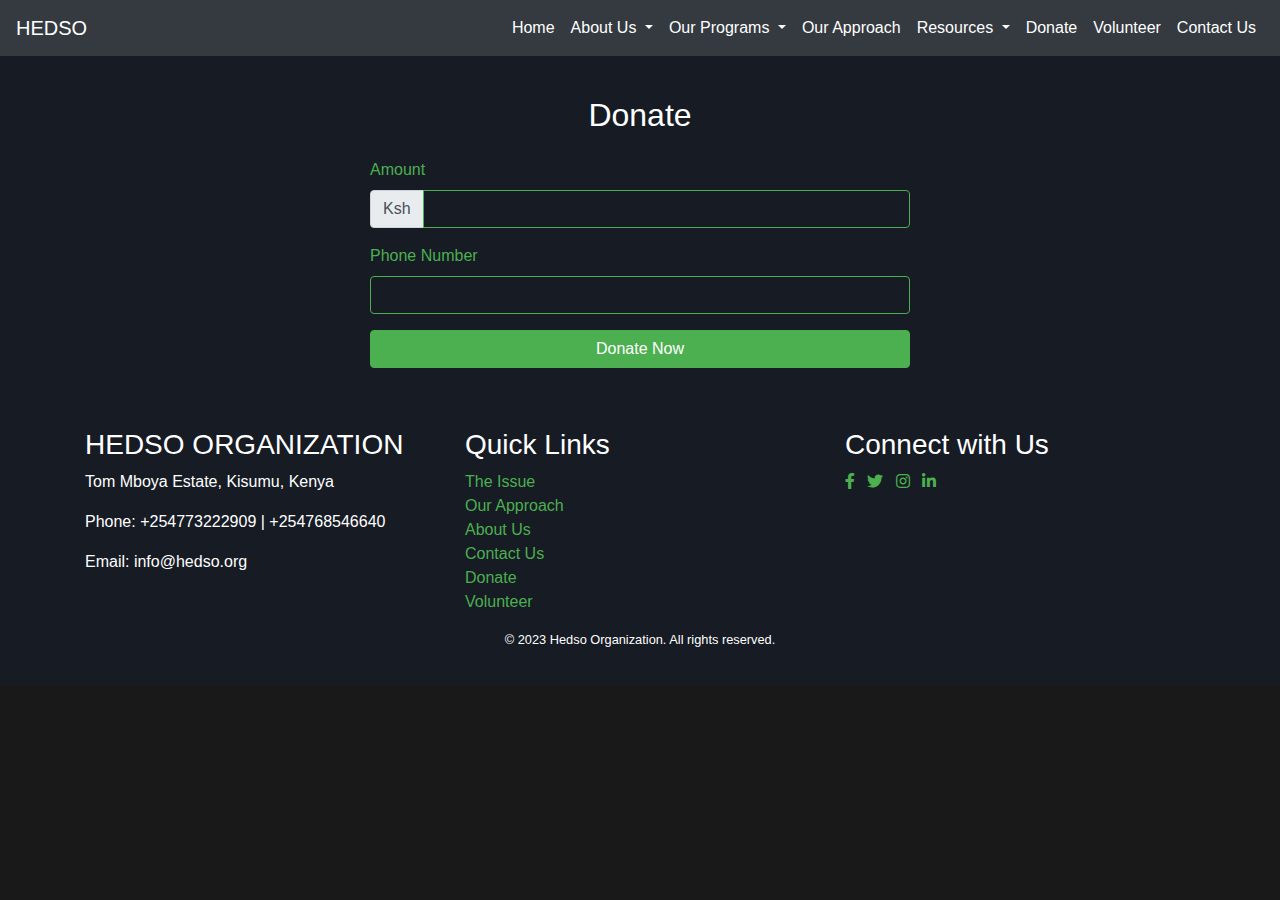
<file: donate.html>
<!DOCTYPE html>
<html lang="en">
<head>
  <meta charset="UTF-8">
  <meta name="viewport" content="width=device-width, initial-scale=1.0">
  <title>Donate | HEDSO</title>
  <!-- Include Bootstrap CSS -->
  <link rel="stylesheet" href="https://maxcdn.bootstrapcdn.com/bootstrap/4.5.2/css/bootstrap.min.css">
  <!-- Include custom CSS -->
  <style>
    body {
      background-color: #191919;
      color: #fff;
    }
    
    .navbar {
      background-color: #161b24;
    }
    
    .nav-link {
      color: #fff !important;
    }
    
    .footer {
      background-color: #161b24;
      color: #fff;
      padding: 20px 0;
    }
    
    .footer a {
      color: #4CAF50;
    }
    
    .footer a:hover {
      color: #fff;
    }
    
    .donate-section {
      background-color: #161b24;
      color: #fff;
      padding: 40px 0;
    }
    
    .donate-form .form-group label {
      color: #4CAF50;
    }
    
    .donate-form .form-group input {
      background-color: #161b24;
      border-color: #4CAF50;
      color: #fff;
    }
    
    .donate-form .form-group input:focus {
      background-color: #191919;
      border-color: #4CAF50;
      color: #fff;
    }
    
    .donate-form .btn-primary {
      background-color: #4CAF50;
      border-color: #4CAF50;
    }
    
    .donate-form .btn-primary:hover {
      background-color: #fff;
      color: #4CAF50;
    }
  </style>
  <link rel="stylesheet" href="https://cdnjs.cloudflare.com/ajax/libs/font-awesome/5.15.3/css/all.min.css">
</head>
<body>
  <!-- Navigation Bar -->
  <nav class="navbar navbar-expand-lg navbar-dark bg-dark">
    <a class="navbar-brand" href="#">HEDSO</a>
    <button class="navbar-toggler" type="button" data-toggle="collapse" data-target="#navbarNav" aria-controls="navbarNav" aria-expanded="false" aria-label="Toggle navigation">
      <span class="navbar-toggler-icon"></span>
    </button>
    <div class="collapse navbar-collapse" id="navbarNav">
      <ul class="navbar-nav ml-auto">
        <li class="nav-item">
          <a class="nav-link" href="./index.html">Home</a>
        </li>
        <li class="nav-item dropdown">
          <a class="nav-link dropdown-toggle" href="#" id="programsDropdown" role="button" data-toggle="dropdown" aria-haspopup="true" aria-expanded="false">
            About Us
          </a>
          <div class="dropdown-menu" aria-labelledby="programsDropdown">
            <a class="dropdown-item" href="./about.html">OverView</a>
            <a class="dropdown-item" href="./board.html">Meet The Team</a>
          </div>
        </li>
        <li class="nav-item dropdown">
          <a class="nav-link dropdown-toggle" href="./main.html" id="programsDropdown" role="button" data-toggle="dropdown" aria-haspopup="true" aria-expanded="false">
            Our Programs
          </a>
          <div class="dropdown-menu" aria-labelledby="programsDropdown">
            <a class="dropdown-item" href="./agw.html">AGYW</a>
            <a class="dropdown-item" href="./integ.html">INTEGRATED HEALTH</a>
            <a class="dropdown-item" href="./gbv.html">SGBV</a>
            <a class="dropdown-item" href="./srhr.html">SRHR</a>
            <a class="dropdown-item" href="./hiv.html">HIV PREVENTION</a>
            <a class="dropdown-item" href="./climateres.html">CLIMATE RESILIENCE</a>
            <a class="dropdown-item" href="./waste.html">WASTE MANAGEMENT</a>
            <a class="dropdown-item" href="./tree.html">TREE PLANTING</a>
            <a class="dropdown-item" href="./disaster.html">DISASTER MANAGEMENT</a>
          </div>
        </li>
        <li class="nav-item">
          <a class="nav-link" href="./approach.html">Our Approach</a>
        </li>
        
        <li class="nav-item dropdown">
          <a class="nav-link dropdown-toggle" href="#" id="programsDropdown" role="button" data-toggle="dropdown" aria-haspopup="true" aria-expanded="false">
            Resources
          </a>
          <div class="dropdown-menu" aria-labelledby="programsDropdown">
            <a class="dropdown-item" href="#program1">Blogs</a>
            <a class="dropdown-item" href="#program2">Newsletters</a>
            <a class="dropdown-item" href="#program3">Events</a>
            <a class="dropdown-item" href="#program4">Our Gallery</a>
          </div>
        </li>
  
        <li class="nav-item">
          <a class="nav-link" href="./donate.html">Donate</a>
        </li>
        <li class="nav-item">
          <a class="nav-link" href="./volunteer.html">Volunteer</a>
        </li>
        <li class="nav-item">
          <a class="nav-link" href="./contact.html">Contact Us</a>
        </li>
      </ul>
    </div>
  </nav>

  <!-- Donate Section -->
  <section class="donate-section">
    <div class="container">
      <div class="row">
        <div class="col-lg-6 offset-lg-3">
          <h2 class="text-center mb-4">Donate</h2>
          <form class="donate-form">
            <div class="form-group">
              <label for="amount">Amount</label>
              <div class="input-group">
                <div class="input-group-prepend">
                  <span class="input-group-text">Ksh</span>
                </div>
                <input type="number" class="form-control" id="amount" required>
              </div>
            </div>
            <div class="form-group">
              <label for="phone">Phone Number</label>
              <input type="tel" class="form-control" id="phone" required>
            </div>
            <button type="submit" class="btn btn-primary btn-block">Donate Now</button>
          </form>
        </div>
      </div>
    </div>
  </section>

    <!-- Footer Section -->
    <footer class="footer">
      <div class="container">
        <div class="row">
          <div class="col-lg-4">
            <h3>HEDSO ORGANIZATION</h3>
            <p>Tom Mboya Estate, Kisumu, Kenya</p>
            <p>Phone: +254773222909 | +254768546640</p>
            <p>Email: info@hedso.org</p>
          </div>
          <div class="col-lg-4">
            <h3>Quick Links</h3>
            <ul class="list-unstyled">
              <li><a href="./index.html">The Issue</a></li>
              <li><a href="./approach.html">Our Approach</a></li>
              <li><a href="./about.html">About Us</a></li>
              <li><a href="./contact.html">Contact Us</a></li>
              <li><a href="./donate.html">Donate</a></li>
              <li><a href="./volunteer.html">Volunteer</a></li>
            </ul>
          </div>
          <div class="col-lg-4">
            <h3>Connect with Us</h3>
            <ul class="list-inline">
              <li class="list-inline-item"><a href="#"><i class="fab fa-facebook-f"></i></a></li>
              <li class="list-inline-item"><a href="#"><i class="fab fa-twitter"></i></a></li>
              <li class="list-inline-item"><a href="#"><i class="fab fa-instagram"></i></a></li>
              <li class="list-inline-item"><a href="#"><i class="fab fa-linkedin-in"></i></a></li>
            </ul>
          </div>
        </div>
        <div class="row">
          <div class="col-lg-12 text-center">
            <p class="small">&copy; 2023 Hedso Organization. All rights reserved.</p>
          </div>
        </div>
      </div>
    </footer>

  <!-- Include Bootstrap JS dependencies -->
  <script src="https://code.jquery.com/jquery-3.6.0.min.js"></script>
  <script src="https://maxcdn.bootstrapcdn.com/bootstrap/4.5.2/js/bootstrap.min.js"></script>
  <!-- Include custom JavaScript -->
  <script>
    // Handle donate form submission
    $('.donate-form').submit(function(e) {
      e.preventDefault();
      var amount = $('#amount').val();
      var phone = $('#phone').val();
      
      // Validate form inputs
      
      // Redirect to M-Pesa payment prompt
      var paymentUrl = 'https://example.com/payment'; // Replace with the actual payment URL
      window.location.href = paymentUrl;
    });
  </script>
</body>
</html>
</file>
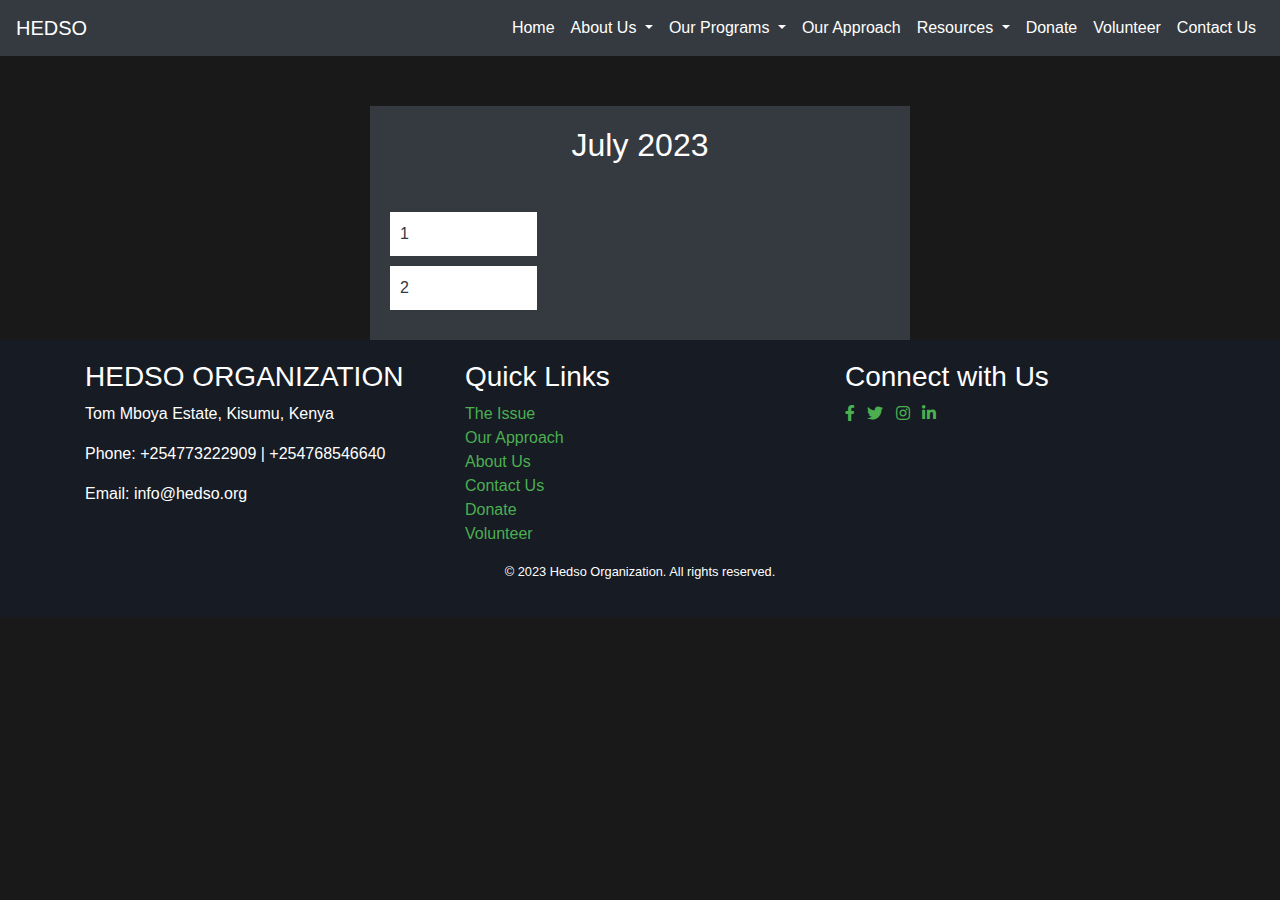
<file: event.html>
<!DOCTYPE html>
<html lang="en">
<head>
  <meta charset="UTF-8">
  <meta name="viewport" content="width=device-width, initial-scale=1.0">
  <title>Event Calendar</title>
  <!-- Include Bootstrap CSS -->
  <link rel="stylesheet" href="https://maxcdn.bootstrapcdn.com/bootstrap/4.5.2/css/bootstrap.min.css">
  <!-- Include custom CSS -->
  <style>
    body {
      background-color: #191919;
      color: #fff;
    }
    
    .navbar {
      background-color: #161b24;
    }
    
    .nav-link {
      color: #fff !important;
    }
    
    .event-calendar {
      margin-top: 50px;
    }
    
    .calendar-header {
      background-color: #343a40;
      color: #fff;
      padding: 20px;
      text-align: center;
      font-weight: bold;
    }
    
    .calendar-body {
      background-color: #343a40;
      padding: 20px;
    }
    
    .date-cell {
      position: relative;
      padding: 10px;
      margin-bottom: 10px;
      background-color: #fff;
      color: #343a40;
      cursor: pointer;
      transition: transform 0.3s;
    }
    
    .date-cell:hover {
      transform: scale(1.05);
    }
    
    .event-details {
      position: absolute;
      top: 100%;
      left: 0;
      width: 100%;
      padding: 10px;
      background-color: rgba(52, 58, 64, 0.9);
      color: #fff;
      font-size: 14px;
      opacity: 0;
      visibility: hidden;
      transition: opacity 0.3s, visibility 0.3s;
      z-index: 1;
    }
    
    .date-cell:hover .event-details {
      opacity: 1;
      visibility: visible;
    }
    .footer {
      background-color: #161b24;
      color: #fff;
      padding: 20px 0;
    }
    
    .footer a {
      color: #4CAF50;
    }
    
    .footer a:hover {
      color: #fff;
    }
  </style>
  <!-- Include FontAwesome -->
  <link rel="stylesheet" href="https://cdnjs.cloudflare.com/ajax/libs/font-awesome/5.15.3/css/all.min.css">
</head>
<body>
  <!-- Navigation Bar -->
  <nav class="navbar navbar-expand-lg navbar-dark bg-dark">
    <a class="navbar-brand" href="#">HEDSO</a>
    <button class="navbar-toggler" type="button" data-toggle="collapse" data-target="#navbarNav" aria-controls="navbarNav" aria-expanded="false" aria-label="Toggle navigation">
      <span class="navbar-toggler-icon"></span>
    </button>
    <div class="collapse navbar-collapse" id="navbarNav">
      <ul class="navbar-nav ml-auto">
        <li class="nav-item">
          <a class="nav-link" href="./index.html">Home</a>
        </li>
        <li class="nav-item dropdown">
          <a class="nav-link dropdown-toggle" href="#" id="programsDropdown" role="button" data-toggle="dropdown" aria-haspopup="true" aria-expanded="false">
            About Us
          </a>
          <div class="dropdown-menu" aria-labelledby="programsDropdown">
            <a class="dropdown-item" href="./about.html">OverView</a>
            <a class="dropdown-item" href="./board.html">Meet The Team</a>
          </div>
        </li>
        <li class="nav-item dropdown">
          <a class="nav-link dropdown-toggle" href="./main.html" id="programsDropdown" role="button" data-toggle="dropdown" aria-haspopup="true" aria-expanded="false">
            Our Programs
          </a>
          <div class="dropdown-menu" aria-labelledby="programsDropdown">
            <a class="dropdown-item" href="./agw.html">AGYW</a>
            <a class="dropdown-item" href="./integ.html">INTEGRATED HEALTH</a>
            <a class="dropdown-item" href="./gbv.html">SGBV</a>
            <a class="dropdown-item" href="./srhr.html">SRHR</a>
            <a class="dropdown-item" href="./hiv.html">HIV PREVENTION</a>
            <a class="dropdown-item" href="./climateres.html">CLIMATE RESILIENCE</a>
            <a class="dropdown-item" href="./waste.html">WASTE MANAGEMENT</a>
            <a class="dropdown-item" href="./tree.html">TREE PLANTING</a>
            <a class="dropdown-item" href="./disaster.html">DISASTER MANAGEMENT</a>
          </div>
        </li>
        <li class="nav-item">
          <a class="nav-link" href="./approach.html">Our Approach</a>
        </li>
        
        <li class="nav-item dropdown">
          <a class="nav-link dropdown-toggle" href="#" id="programsDropdown" role="button" data-toggle="dropdown" aria-haspopup="true" aria-expanded="false">
            Resources
          </a>
          <div class="dropdown-menu" aria-labelledby="programsDropdown">
            <a class="dropdown-item" href="#program1">Blogs</a>
            <a class="dropdown-item" href="#program2">Newsletters</a>
            <a class="dropdown-item" href="#program3">Events</a>
            <a class="dropdown-item" href="#program4">Our Gallery</a>
          </div>
        </li>
  
        <li class="nav-item">
          <a class="nav-link" href="./donate.html">Donate</a>
        </li>
        <li class="nav-item">
          <a class="nav-link" href="./volunteer.html">Volunteer</a>
        </li>
        <li class="nav-item">
          <a class="nav-link" href="./contact.html">Contact Us</a>
        </li>
      </ul>
    </div>
  </nav>

  <!-- Event Calendar Section -->
  <section class="event-calendar">
    <div class="container">
      <div class="row">
        <div class="col-lg-6 offset-lg-3">
          <div class="calendar-header">
            <h2>July 2023</h2>
          </div>
          <div class="calendar-body">
            <div class="row">
              <div class="col-4">
                <div class="date-cell">
                  <div class="date">1</div>
                  <div class="event-details">
                    <p>Event 1: Lorem ipsum dolor sit amet, consectetur adipiscing elit.</p>
                    <p>Event 2: Nulla facilisi. Sed at finibus nulla.</p>
                  </div>
                </div>
                <div class="date-cell">
                  <div class="date">2</div>
                  <div class="event-details">
                    <p>Event 3: Duis luctus arcu sit amet turpis tristique, vel semper justo fringilla.</p>
                  </div>
                </div>
                <!-- Add more date cells here -->
              </div>
              <div class="col-4">
                <!-- Add more columns here -->
              </div>
              <div class="col-4">
                <!-- Add more columns here -->
              </div>
            </div>
          </div>
        </div>
      </div>
    </div>
  </section>
  <footer class="footer">
    <div class="container">
      <div class="row">
        <div class="col-lg-4">
          <h3>HEDSO ORGANIZATION</h3>
          <p>Tom Mboya Estate, Kisumu, Kenya</p>
          <p>Phone: +254773222909 | +254768546640</p>
          <p>Email: info@hedso.org</p>
        </div>
        <div class="col-lg-4">
          <h3>Quick Links</h3>
          <ul class="list-unstyled">
            <li><a href="./index.html">The Issue</a></li>
            <li><a href="./approach.html">Our Approach</a></li>
            <li><a href="./about.html">About Us</a></li>
            <li><a href="./contact.html">Contact Us</a></li>
            <li><a href="./donate.html">Donate</a></li>
            <li><a href="./volunteer.html">Volunteer</a></li>
          </ul>
        </div>
        <div class="col-lg-4">
          <h3>Connect with Us</h3>
          <ul class="list-inline">
            <li class="list-inline-item"><a href="#"><i class="fab fa-facebook-f"></i></a></li>
            <li class="list-inline-item"><a href="#"><i class="fab fa-twitter"></i></a></li>
            <li class="list-inline-item"><a href="#"><i class="fab fa-instagram"></i></a></li>
            <li class="list-inline-item"><a href="#"><i class="fab fa-linkedin-in"></i></a></li>
          </ul>
        </div>
      </div>
      <div class="row">
        <div class="col-lg-12 text-center">
          <p class="small">&copy; 2023 Hedso Organization. All rights reserved.</p>
        </div>
      </div>
    </div>
  </footer>

  <!-- Include Bootstrap JS dependencies -->
  <script src="https://code.jquery.com/jquery-3.6.0.min.js"></script>
  <script src="https://maxcdn.bootstrapcdn.com/bootstrap/4.5.2/js/bootstrap.min.js"></script>
</body>
</html>
</file>
